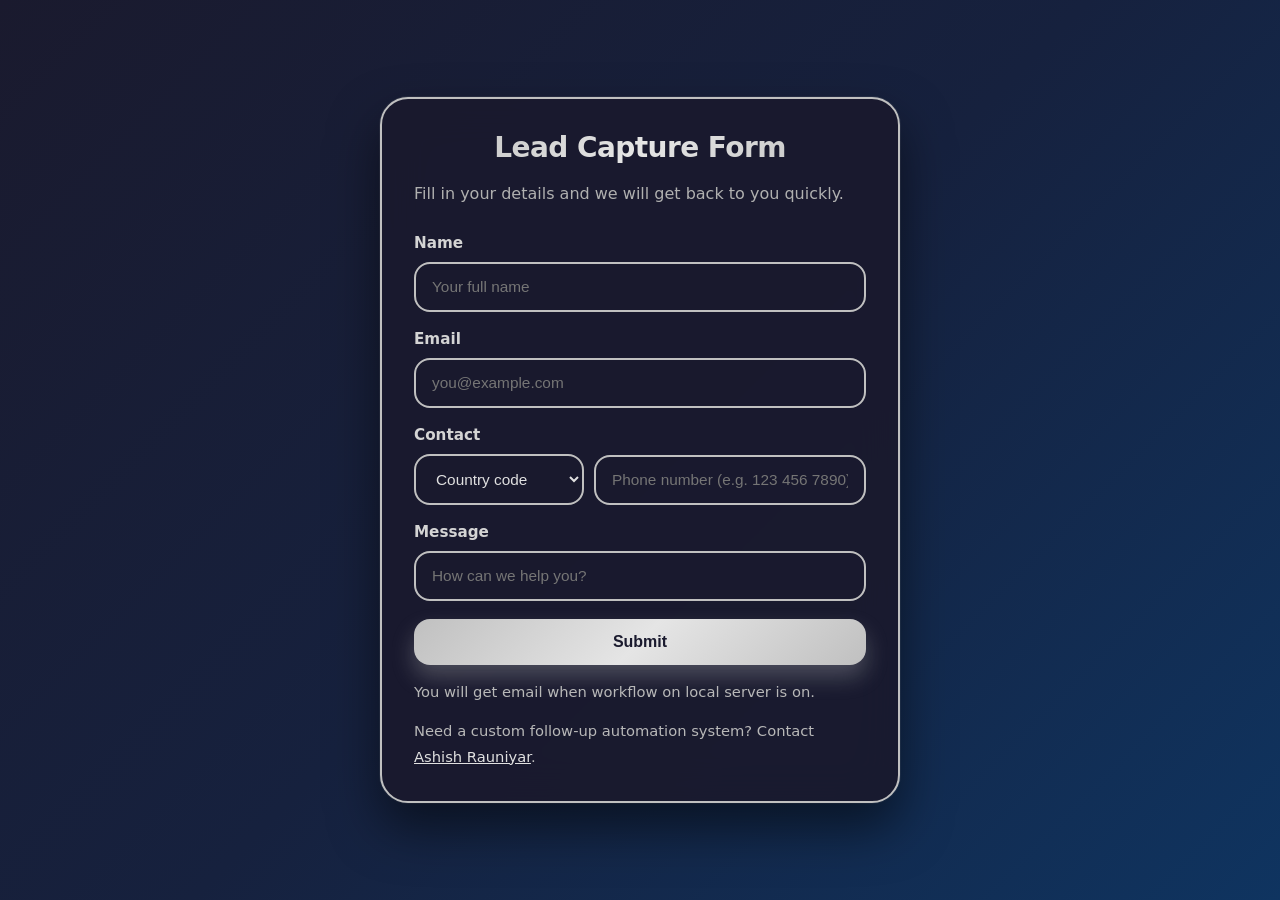
<file: index.html>
<!DOCTYPE html>
<!-- Lead Capture Form (responsive design with anti-spam protection) -->
<html lang="en">
<head>
  <meta charset="UTF-8">
  <meta name="viewport" content="width=device-width, initial-scale=1.0">
  <title>Lead Form</title>
  <link rel="stylesheet" href="lead-form.css">
</head>
<body>
  <main class="container">
    <h2>Lead Capture Form</h2>
    <p class="description">Fill in your details and we will get back to you quickly.</p>

    <form action=" https://folk-deuce-racing.ngrok-free.dev/webhook/lead-capture" method="POST" autocomplete="on">
      <div class="field">
        <label for="name">Name</label>
        <input id="name" type="text" name="name" placeholder="Your full name" required>
      </div>

      <div class="field">
        <label for="email">Email</label>
        <input id="email" type="email" name="email" placeholder="you@example.com" required>
      </div>

      <!-- Contact input group: country code + phone number -->
      <div class="field">
        <label for="contact">Contact</label>
        <div class="contact-group">
          <select id="country-code" name="country_code" required>
            <option value="" disabled selected hidden>Country code</option>
            <option value="+91">🇮🇳 +91 India</option>
            <option value="+93">🇦🇫 +93 Afghanistan</option>
            <option value="+355">🇦🇱 +355 Albania</option>
            <option value="+213">🇩🇿 +213 Algeria</option>
            <option value="+376">🇦🇩 +376 Andorra</option>
            <option value="+244">🇦🇴 +244 Angola</option>
            <option value="+1-268">🇦🇬 +1 Antigua and Barbuda</option>
            <option value="+54">🇦🇷 +54 Argentina</option>
            <option value="+374">🇦🇲 +374 Armenia</option>
            <option value="+297">🇦🇼 +297 Aruba</option>
            <option value="+61">🇦🇺 +61 Australia</option>
            <option value="+43">🇦🇹 +43 Austria</option>
            <option value="+994">🇦🇿 +994 Azerbaijan</option>
            <option value="+1-242">🇧🇸 +1 Bahamas</option>
            <option value="+973">🇧🇭 +973 Bahrain</option>
            <option value="+880">🇧🇩 +880 Bangladesh</option>
            <option value="+1-246">🇧🇧 +1 Barbados</option>
            <option value="+375">🇧🇾 +375 Belarus</option>
            <option value="+32">🇧🇪 +32 Belgium</option>
            <option value="+501">🇧🇿 +501 Belize</option>
            <option value="+229">🇧🇯 +229 Benin</option>
            <option value="+1-441">🇧🇲 +1 Bermuda</option>
            <option value="+975">🇧🇹 +975 Bhutan</option>
            <option value="+591">🇧🇴 +591 Bolivia</option>
            <option value="+599-7">🇧🇶 +599 Bonaire</option>
            <option value="+387">🇧🇦 +387 Bosnia and Herzegovina</option>
            <option value="+267">🇧🇼 +267 Botswana</option>
            <option value="+55">🇧🇷 +55 Brazil</option>
            <option value="+246">🇮🇴 +246 British Indian Ocean Territory</option>
            <option value="+1-284">🇻🇬 +1 British Virgin Islands</option>
            <option value="+673">🇧🇳 +673 Brunei</option>
            <option value="+359">🇧🇬 +359 Bulgaria</option>
            <option value="+226">🇧🇫 +226 Burkina Faso</option>
            <option value="+257">🇧🇮 +257 Burundi</option>
            <option value="+238">🇨🇻 +238 Cape Verde</option>
            <option value="+855">🇰🇭 +855 Cambodia</option>
            <option value="+237">🇨🇲 +237 Cameroon</option>
            <option value="+1">🇨🇦 +1 Canada</option>
            <option value="+1-345">🇰🇾 +1 Cayman Islands</option>
            <option value="+236">🇨🇫 +236 Central African Republic</option>
            <option value="+235">🇹🇩 +235 Chad</option>
            <option value="+56">🇨🇱 +56 Chile</option>
            <option value="+86">🇨🇳 +86 China</option>
            <option value="+61-89164">🇨🇽 +61 Christmas Island</option>
            <option value="+61-89162">🇨🇨 +61 Cocos Islands</option>
            <option value="+57">🇨🇴 +57 Colombia</option>
            <option value="+269">🇰🇲 +269 Comoros</option>
            <option value="+242">🇨🇬 +242 Congo</option>
            <option value="+243">🇨🇩 +243 Congo, Democratic Republic of the</option>
            <option value="+682">🇨🇰 +682 Cook Islands</option>
            <option value="+506">🇨🇷 +506 Costa Rica</option>
            <option value="+225">🇨🇮 +225 Ivory Coast</option>
            <option value="+385">🇭🇷 +385 Croatia</option>
            <option value="+53">🇨🇺 +53 Cuba</option>
            <option value="+599-9">🇨🇼 +599 Curaçao</option>
            <option value="+357">🇨🇾 +357 Cyprus</option>
            <option value="+420">🇨🇿 +420 Czech Republic</option>
            <option value="+45">🇩🇰 +45 Denmark</option>
            <option value="+253">🇩🇯 +253 Djibouti</option>
            <option value="+1-767">🇩🇲 +1 Dominica</option>
            <option value="+1-809">🇩🇴 +1 Dominican Republic</option>
            <option value="+670">🇹🇱 +670 East Timor</option>
            <option value="+593">🇪🇨 +593 Ecuador</option>
            <option value="+20">🇪🇬 +20 Egypt</option>
            <option value="+503">🇸🇻 +503 El Salvador</option>
            <option value="+240">🇬🇶 +240 Equatorial Guinea</option>
            <option value="+291">🇪🇷 +291 Eritrea</option>
            <option value="+372">🇪🇪 +372 Estonia</option>
            <option value="+268">🇸🇿 +268 Eswatini</option>
            <option value="+251">🇪🇹 +251 Ethiopia</option>
            <option value="+500">🇫🇰 +500 Falkland Islands</option>
            <option value="+298">🇫🇴 +298 Faroe Islands</option>
            <option value="+679">🇫🇯 +679 Fiji</option>
            <option value="+358">🇫🇮 +358 Finland</option>
            <option value="+33">🇫🇷 +33 France</option>
            <option value="+594">🇬🇫 +594 French Guiana</option>
            <option value="+689">🇵🇫 +689 French Polynesia</option>
            <option value="+241">🇬🇦 +241 Gabon</option>
            <option value="+220">🇬🇲 +220 Gambia</option>
            <option value="+995">🇬🇪 +995 Georgia</option>
            <option value="+49">🇩🇪 +49 Germany</option>
            <option value="+233">🇬🇭 +233 Ghana</option>
            <option value="+350">🇬🇮 +350 Gibraltar</option>
            <option value="+30">🇬🇷 +30 Greece</option>
            <option value="+299">🇬🇱 +299 Greenland</option>
            <option value="+1-473">🇬🇩 +1 Grenada</option>
            <option value="+590">🇬🇵 +590 Guadeloupe</option>
            <option value="+1-671">🇬🇺 +1 Guam</option>
            <option value="+502">🇬🇹 +502 Guatemala</option>
            <option value="+44-1481">🇬🇬 +44 Guernsey</option>
            <option value="+224">🇬🇳 +224 Guinea</option>
            <option value="+245">🇬🇼 +245 Guinea-Bissau</option>
            <option value="+592">🇬🇾 +592 Guyana</option>
            <option value="+509">🇭🇹 +509 Haiti</option>
            <option value="+504">🇭🇳 +504 Honduras</option>
            <option value="+852">🇭🇰 +852 Hong Kong</option>
            <option value="+36">🇭🇺 +36 Hungary</option>
            <option value="+354">🇮🇸 +354 Iceland</option>
            <option value="+62">🇮🇩 +62 Indonesia</option>
            <option value="+98">🇮🇷 +98 Iran</option>
            <option value="+964">🇮🇶 +964 Iraq</option>
            <option value="+353">🇮🇪 +353 Ireland</option>
            <option value="+44-1624">🇮🇲 +44 Isle of Man</option>
            <option value="+972">🇮🇱 +972 Israel</option>
            <option value="+39">🇮🇹 +39 Italy</option>
            <option value="+1-876">🇯🇲 +1 Jamaica</option>
            <option value="+81">🇯🇵 +81 Japan</option>
            <option value="+44-1534">🇯🇪 +44 Jersey</option>
            <option value="+962">🇯🇴 +962 Jordan</option>
            <option value="+7-6">🇰🇿 +7 Kazakhstan</option>
            <option value="+254">🇰🇪 +254 Kenya</option>
            <option value="+686">🇰🇮 +686 Kiribati</option>
            <option value="+850">🇰🇵 +850 Korea, North</option>
            <option value="+82">🇰🇷 +82 Korea, South</option>
            <option value="+383">🇽🇰 +383 Kosovo</option>
            <option value="+965">🇰🇼 +965 Kuwait</option>
            <option value="+996">🇰🇬 +996 Kyrgyzstan</option>
            <option value="+856">🇱🇦 +856 Laos</option>
            <option value="+371">🇱🇻 +371 Latvia</option>
            <option value="+961">🇱🇧 +961 Lebanon</option>
            <option value="+266">🇱🇸 +266 Lesotho</option>
            <option value="+231">🇱🇷 +231 Liberia</option>
            <option value="+218">🇱🇾 +218 Libya</option>
            <option value="+423">🇱🇮 +423 Liechtenstein</option>
            <option value="+370">🇱🇹 +370 Lithuania</option>
            <option value="+352">🇱🇺 +352 Luxembourg</option>
            <option value="+853">🇲🇴 +853 Macau</option>
            <option value="+261">🇲🇬 +261 Madagascar</option>
            <option value="+265">🇲🇼 +265 Malawi</option>
            <option value="+60">🇲🇾 +60 Malaysia</option>
            <option value="+960">🇲🇻 +960 Maldives</option>
            <option value="+223">🇲🇱 +223 Mali</option>
            <option value="+356">🇲🇹 +356 Malta</option>
            <option value="+692">🇲🇭 +692 Marshall Islands</option>
            <option value="+596">🇲🇶 +596 Martinique</option>
            <option value="+222">🇲🇷 +222 Mauritania</option>
            <option value="+230">🇲🇺 +230 Mauritius</option>
            <option value="+262-269">🇾🇹 +262 Mayotte</option>
            <option value="+52">🇲🇽 +52 Mexico</option>
            <option value="+691">🇫🇲 +691 Micronesia</option>
            <option value="+373">🇲🇩 +373 Moldova</option>
            <option value="+377">🇲🇨 +377 Monaco</option>
            <option value="+976">🇲🇳 +976 Mongolia</option>
            <option value="+382">🇲🇪 +382 Montenegro</option>
            <option value="+1-664">🇲🇸 +1 Montserrat</option>
            <option value="+212">🇲🇦 +212 Morocco</option>
            <option value="+258">🇲🇿 +258 Mozambique</option>
            <option value="+95">🇲🇲 +95 Myanmar</option>
            <option value="+264">🇳🇦 +264 Namibia</option>
            <option value="+674">🇳🇷 +674 Nauru</option>
            <option value="+977">🇳🇵 +977 Nepal</option>
            <option value="+31">🇳🇱 +31 Netherlands</option>
            <option value="+687">🇳🇨 +687 New Caledonia</option>
            <option value="+64">🇳🇿 +64 New Zealand</option>
            <option value="+505">🇳🇮 +505 Nicaragua</option>
            <option value="+227">🇳🇪 +227 Niger</option>
            <option value="+234">🇳🇬 +234 Nigeria</option>
            <option value="+683">🇳🇺 +683 Niue</option>
            <option value="+672-3">🇳🇫 +672 Norfolk Island</option>
            <option value="+389">🇲🇰 +389 North Macedonia</option>
            <option value="+1-670">🇲🇵 +1 Northern Mariana Islands</option>
            <option value="+47">🇳🇴 +47 Norway</option>
            <option value="+968">🇴🇲 +968 Oman</option>
            <option value="+92">🇵🇰 +92 Pakistan</option>
            <option value="+680">🇵🇼 +680 Palau</option>
            <option value="+970">🇵🇸 +970 Palestine</option>
            <option value="+507">🇵🇦 +507 Panama</option>
            <option value="+675">🇵🇬 +675 Papua New Guinea</option>
            <option value="+595">🇵🇾 +595 Paraguay</option>
            <option value="+51">🇵🇪 +51 Peru</option>
            <option value="+63">🇵🇭 +63 Philippines</option>
            <option value="+64">🇵🇳 +64 Pitcairn Islands</option>
            <option value="+48">🇵🇱 +48 Poland</option>
            <option value="+351">🇵🇹 +351 Portugal</option>
            <option value="+1-787">🇵🇷 +1 Puerto Rico</option>
            <option value="+974">🇶🇦 +974 Qatar</option>
            <option value="+262">🇷🇪 +262 Réunion</option>
            <option value="+40">🇷🇴 +40 Romania</option>
            <option value="+7">🇷🇺 +7 Russia</option>
            <option value="+250">🇷🇼 +250 Rwanda</option>
            <option value="+590">🇧🇱 +590 Saint Barthélemy</option>
            <option value="+290">🇸🇭 +290 Saint Helena</option>
            <option value="+1-869">🇰🇳 +1 Saint Kitts and Nevis</option>
            <option value="+1-758">🇱🇨 +1 Saint Lucia</option>
            <option value="+590">🇲🇫 +590 Saint Martin</option>
            <option value="+508">🇵🇲 +508 Saint Pierre and Miquelon</option>
            <option value="+1-784">🇻🇨 +1 Saint Vincent and the Grenadines</option>
            <option value="+685">🇼🇸 +685 Samoa</option>
            <option value="+378">🇸🇲 +378 San Marino</option>
            <option value="+239">🇸🇹 +239 São Tomé and Príncipe</option>
            <option value="+966">🇸🇦 +966 Saudi Arabia</option>
            <option value="+221">🇸🇳 +221 Senegal</option>
            <option value="+381">🇷🇸 +381 Serbia</option>
            <option value="+248">🇸🇨 +248 Seychelles</option>
            <option value="+232">🇸🇱 +232 Sierra Leone</option>
            <option value="+65">🇸🇬 +65 Singapore</option>
            <option value="+599-3">🇧🇶 +599 Sint Eustatius</option>
            <option value="+1-721">🇸🇽 +1 Sint Maarten</option>
            <option value="+421">🇸🇰 +421 Slovakia</option>
            <option value="+386">🇸🇮 +386 Slovenia</option>
            <option value="+677">🇸🇧 +677 Solomon Islands</option>
            <option value="+252">🇸🇴 +252 Somalia</option>
            <option value="+27">🇿🇦 +27 South Africa</option>
            <option value="+500">🇬🇸 +500 South Georgia and the South Sandwich Islands</option>
            <option value="+211">🇸🇸 +211 South Sudan</option>
            <option value="+34">🇪🇸 +34 Spain</option>
            <option value="+94">🇱🇰 +94 Sri Lanka</option>
            <option value="+249">🇸🇩 +249 Sudan</option>
            <option value="+597">🇸🇷 +597 Suriname</option>
            <option value="+46">🇸🇪 +46 Sweden</option>
            <option value="+41">🇨🇭 +41 Switzerland</option>
            <option value="+963">🇸🇾 +963 Syria</option>
            <option value="+886">🇹🇼 +886 Taiwan</option>
            <option value="+992">🇹🇯 +992 Tajikistan</option>
            <option value="+255">🇹🇿 +255 Tanzania</option>
            <option value="+66">🇹🇭 +66 Thailand</option>
            <option value="+228">🇹🇬 +228 Togo</option>
            <option value="+690">🇹🇰 +690 Tokelau</option>
            <option value="+676">🇹🇴 +676 Tonga</option>
            <option value="+1-868">🇹🇹 +1 Trinidad and Tobago</option>
            <option value="+216">🇹🇳 +216 Tunisia</option>
            <option value="+90">🇹🇷 +90 Turkey</option>
            <option value="+993">🇹🇲 +993 Turkmenistan</option>
            <option value="+1-649">🇹🇨 +1 Turks and Caicos Islands</option>
            <option value="+688">🇹🇻 +688 Tuvalu</option>
            <option value="+256">🇺🇬 +256 Uganda</option>
            <option value="+380">🇺🇦 +380 Ukraine</option>
            <option value="+971">🇦🇪 +971 United Arab Emirates</option>
            <option value="+44">🇬🇧 +44 United Kingdom</option>
            <option value="+1">🇺🇸 +1 United States</option>
            <option value="+598">🇺🇾 +598 Uruguay</option>
            <option value="+1-340">🇻🇮 +1 US Virgin Islands</option>
            <option value="+998">🇺🇿 +998 Uzbekistan</option>
            <option value="+678">🇻🇺 +678 Vanuatu</option>
            <option value="+39-06698">🇻🇦 +39 Vatican City</option>
            <option value="+58">🇻🇪 +58 Venezuela</option>
            <option value="+84">🇻🇳 +84 Vietnam</option>
            <option value="+681">🇼🇫 +681 Wallis and Futuna</option>
            <option value="+967">🇾🇪 +967 Yemen</option>
            <option value="+260">🇿🇲 +260 Zambia</option>
            <option value="+263">🇿🇼 +263 Zimbabwe</option>
          </select>
          <input id="contact" type="tel" name="contact" placeholder="Phone number (e.g. 123 456 7890)" required>
        </div>
      </div>

      <div class="field">
        <label for="message">Message</label>
        <input id="message" type="text" name="message" placeholder="How can we help you?">
      </div>

      <!-- Anti-spam honeypot field: real users will not fill this in -->
      <div class="hidden-field" aria-hidden="true">
        <label for="website" class="sr-only">Leave this field empty</label>
        <input id="website" type="text" name="website" autocomplete="off" tabindex="-1" />
      </div>
      <input type="hidden" id="form-start-time" name="form_start_time" value="">

      <button type="submit">Submit</button>
      <p class="note">You will get email when workflow on local server is on.</p>
      <p class="note">Need a custom follow-up automation system? Contact <a class="info-link" href="https://ashish6099.github.io/rauni.ai/" target="_blank" rel="noopener">Ashish Rauniyar</a>.</p>
    </form>

    <div id="thank-you-popup" class="popup-overlay" aria-hidden="true">
      <div class="popup-card" role="dialog" aria-modal="true" aria-labelledby="thank-you-title">
        <h3 id="thank-you-title">Thank you!</h3>
        <p>Check your email for confirmation. You will get email when workflow on local server is on.</p>
        <button id="close-popup" type="button">Close</button>
      </div>
    </div>

    <script src="lead-form.js" defer></script>
  </main>
</body>
</html>
</file>
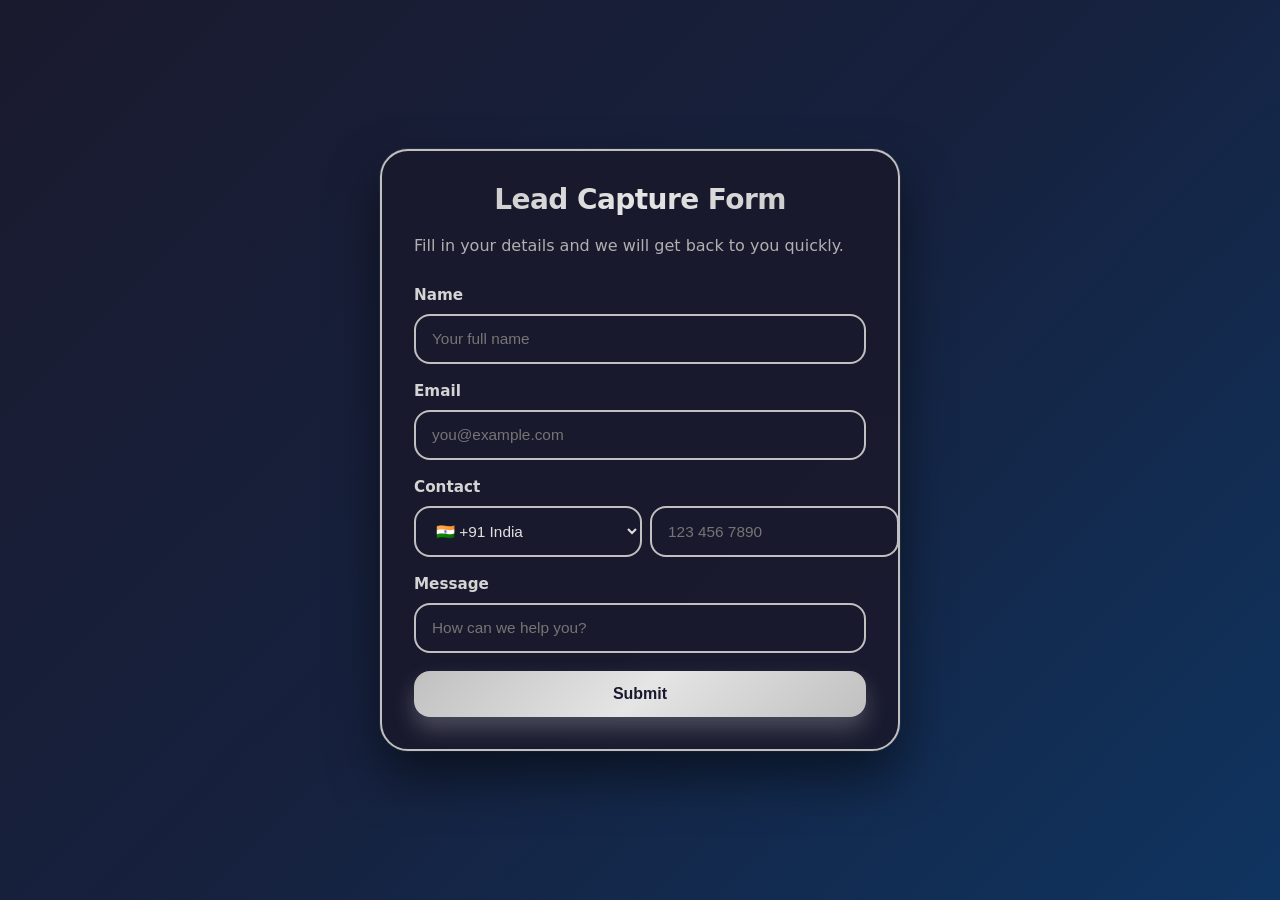
<file: lead-form.html>
<!DOCTYPE html>
<html lang="en">
<head>
  <meta charset="UTF-8">
  <meta name="viewport" content="width=device-width, initial-scale=1.0">
  <title>Lead Form</title>
  <style>
    :root {
      color-scheme: dark;
      font-family: Inter, system-ui, -apple-system, BlinkMacSystemFont, "Segoe UI", sans-serif;
      background: linear-gradient(135deg, #1a1a2e, #16213e, #0f3460);
      color: #e0e0e0;
    }

    * {
      box-sizing: border-box;
    }

    body {
      margin: 0;
      min-height: 100vh;
      display: grid;
      place-items: center;
      padding: 24px;
      background: linear-gradient(135deg, #1a1a2e, #16213e, #0f3460);
    }

    .container {
      width: min(520px, 100%);
      background: rgba(26, 26, 46, 0.95);
      backdrop-filter: blur(20px);
      border: 2px solid #C0C0C0;
      border-radius: 28px;
      padding: 32px;
      box-shadow: 0 25px 50px rgba(0, 0, 0, 0.5), 0 0 0 1px rgba(192, 192, 192, 0.1);
      animation: fadeInUp 0.6s ease-out;
    }

    h2 {
      margin: 0 0 16px;
      font-size: clamp(1.75rem, 2vw, 2.25rem);
      letter-spacing: -0.02em;
      color: #e0e0e0;
      background: linear-gradient(135deg, #C0C0C0, #E5E5E5, #C0C0C0);
      -webkit-background-clip: text;
      -webkit-text-fill-color: transparent;
      background-clip: text;
      text-align: center;
    }

    p.description {
      margin: 0 0 26px;
      line-height: 1.75;
      color: #b0b0b0;
    }

    .field {
      display: grid;
      gap: 10px;
      margin-bottom: 18px;
    }

    label {
      font-size: 0.95rem;
      font-weight: 600;
      color: #d4d4d4;
    }

    input {
      width: 100%;
      padding: 14px 16px;
      border: 2px solid #C0C0C0;
      border-radius: 16px;
      background: rgba(26, 26, 46, 0.8);
      color: #e0e0e0;
      font-size: 0.96rem;
      transition: border-color 0.2s ease, box-shadow 0.2s ease, background-color 0.2s ease;
    }

    .contact-group {
      display: flex;
      gap: 8px;
    }

    select {
      padding: 14px 16px;
      border: 2px solid #C0C0C0;
      border-radius: 16px;
      background: rgba(26, 26, 46, 0.8);
      color: #e0e0e0;
      font-size: 0.96rem;
      transition: border-color 0.2s ease, box-shadow 0.2s ease, background-color 0.2s ease;
      cursor: pointer;
      min-width: 120px;
    }

    select:focus {
      outline: none;
      border-color: #E5E5E5;
      background: rgba(26, 26, 46, 0.9);
      box-shadow: 0 0 0 4px rgba(192, 192, 192, 0.2);
    }

    button {
      width: 100%;
      padding: 14px 18px;
      border: none;
      border-radius: 16px;
      background: linear-gradient(135deg, #C0C0C0, #E5E5E5, #C0C0C0);
      color: #1a1a2e;
      font-size: 1rem;
      font-weight: 700;
      cursor: pointer;
      transition: transform 0.2s ease, box-shadow 0.2s ease, opacity 0.2s ease;
      box-shadow: 0 12px 22px rgba(192, 192, 192, 0.3);
    }

    button:hover {
      transform: translateY(-1px);
      opacity: 0.96;
      box-shadow: 0 16px 30px rgba(192, 192, 192, 0.3);
    }

    button:active {
      transform: translateY(0);
    }

    @keyframes fadeInUp {
      from {
        opacity: 0;
        transform: translateY(30px);
      }
      to {
        opacity: 1;
        transform: translateY(0);
      }
    }
  </style>
</head>
<body>
  <main class="container">
    <h2>Lead Capture Form</h2>
    <p class="description">Fill in your details and we will get back to you quickly.</p>

    <form action="https://folk-deuce-racing.ngrok-free.dev/webhook/lead-capture" method="POST" autocomplete="on">
      <div class="field">
        <label for="name">Name</label>
        <input id="name" type="text" name="name" placeholder="Your full name" required>
      </div>

      <div class="field">
        <label for="email">Email</label>
        <input id="email" type="email" name="email" placeholder="you@example.com" required>
      </div>

      <div class="field">
        <label for="contact">Contact</label>
        <div class="contact-group">
          <select id="country-code" name="country_code" required>
            <option value="+91">🇮🇳 +91 India</option>
            <option value="+93">🇦🇫 +93 Afghanistan</option>
            <option value="+355">🇦🇱 +355 Albania</option>
            <option value="+213">🇩🇿 +213 Algeria</option>
            <option value="+376">🇦🇩 +376 Andorra</option>
            <option value="+244">🇦🇴 +244 Angola</option>
            <option value="+1-268">🇦🇬 +1 Antigua and Barbuda</option>
            <option value="+54">🇦🇷 +54 Argentina</option>
            <option value="+374">🇦🇲 +374 Armenia</option>
            <option value="+297">🇦🇼 +297 Aruba</option>
            <option value="+61">🇦🇺 +61 Australia</option>
            <option value="+43">🇦🇹 +43 Austria</option>
            <option value="+994">🇦🇿 +994 Azerbaijan</option>
            <option value="+1-242">🇧🇸 +1 Bahamas</option>
            <option value="+973">🇧🇭 +973 Bahrain</option>
            <option value="+880">🇧🇩 +880 Bangladesh</option>
            <option value="+1-246">🇧🇧 +1 Barbados</option>
            <option value="+375">🇧🇾 +375 Belarus</option>
            <option value="+32">🇧🇪 +32 Belgium</option>
            <option value="+501">🇧🇿 +501 Belize</option>
            <option value="+229">🇧🇯 +229 Benin</option>
            <option value="+1-441">🇧🇲 +1 Bermuda</option>
            <option value="+975">🇧🇹 +975 Bhutan</option>
            <option value="+591">🇧🇴 +591 Bolivia</option>
            <option value="+599-7">🇧🇶 +599 Bonaire</option>
            <option value="+387">🇧🇦 +387 Bosnia and Herzegovina</option>
            <option value="+267">🇧🇼 +267 Botswana</option>
            <option value="+55">🇧🇷 +55 Brazil</option>
            <option value="+246">🇮🇴 +246 British Indian Ocean Territory</option>
            <option value="+1-284">🇻🇬 +1 British Virgin Islands</option>
            <option value="+673">🇧🇳 +673 Brunei</option>
            <option value="+359">🇧🇬 +359 Bulgaria</option>
            <option value="+226">🇧🇫 +226 Burkina Faso</option>
            <option value="+257">🇧🇮 +257 Burundi</option>
            <option value="+238">🇨🇻 +238 Cape Verde</option>
            <option value="+855">🇰🇭 +855 Cambodia</option>
            <option value="+237">🇨🇲 +237 Cameroon</option>
            <option value="+1">🇨🇦 +1 Canada</option>
            <option value="+1-345">🇰🇾 +1 Cayman Islands</option>
            <option value="+236">🇨🇫 +236 Central African Republic</option>
            <option value="+235">🇹🇩 +235 Chad</option>
            <option value="+56">🇨🇱 +56 Chile</option>
            <option value="+86">🇨🇳 +86 China</option>
            <option value="+61-89164">🇨🇽 +61 Christmas Island</option>
            <option value="+61-89162">🇨🇨 +61 Cocos Islands</option>
            <option value="+57">🇨🇴 +57 Colombia</option>
            <option value="+269">🇰🇲 +269 Comoros</option>
            <option value="+242">🇨🇬 +242 Congo</option>
            <option value="+243">🇨🇩 +243 Congo, Democratic Republic of the</option>
            <option value="+682">🇨🇰 +682 Cook Islands</option>
            <option value="+506">🇨🇷 +506 Costa Rica</option>
            <option value="+225">🇨🇮 +225 Ivory Coast</option>
            <option value="+385">🇭🇷 +385 Croatia</option>
            <option value="+53">🇨🇺 +53 Cuba</option>
            <option value="+599-9">🇨🇼 +599 Curaçao</option>
            <option value="+357">🇨🇾 +357 Cyprus</option>
            <option value="+420">🇨🇿 +420 Czech Republic</option>
            <option value="+45">🇩🇰 +45 Denmark</option>
            <option value="+253">🇩🇯 +253 Djibouti</option>
            <option value="+1-767">🇩🇲 +1 Dominica</option>
            <option value="+1-809">🇩🇴 +1 Dominican Republic</option>
            <option value="+670">🇹🇱 +670 East Timor</option>
            <option value="+593">🇪🇨 +593 Ecuador</option>
            <option value="+20">🇪🇬 +20 Egypt</option>
            <option value="+503">🇸🇻 +503 El Salvador</option>
            <option value="+240">🇬🇶 +240 Equatorial Guinea</option>
            <option value="+291">🇪🇷 +291 Eritrea</option>
            <option value="+372">🇪🇪 +372 Estonia</option>
            <option value="+268">🇸🇿 +268 Eswatini</option>
            <option value="+251">🇪🇹 +251 Ethiopia</option>
            <option value="+500">🇫🇰 +500 Falkland Islands</option>
            <option value="+298">🇫🇴 +298 Faroe Islands</option>
            <option value="+679">🇫🇯 +679 Fiji</option>
            <option value="+358">🇫🇮 +358 Finland</option>
            <option value="+33">🇫🇷 +33 France</option>
            <option value="+594">🇬🇫 +594 French Guiana</option>
            <option value="+689">🇵🇫 +689 French Polynesia</option>
            <option value="+241">🇬🇦 +241 Gabon</option>
            <option value="+220">🇬🇲 +220 Gambia</option>
            <option value="+995">🇬🇪 +995 Georgia</option>
            <option value="+49">🇩🇪 +49 Germany</option>
            <option value="+233">🇬🇭 +233 Ghana</option>
            <option value="+350">🇬🇮 +350 Gibraltar</option>
            <option value="+30">🇬🇷 +30 Greece</option>
            <option value="+299">🇬🇱 +299 Greenland</option>
            <option value="+1-473">🇬🇩 +1 Grenada</option>
            <option value="+590">🇬🇵 +590 Guadeloupe</option>
            <option value="+1-671">🇬🇺 +1 Guam</option>
            <option value="+502">🇬🇹 +502 Guatemala</option>
            <option value="+44-1481">🇬🇬 +44 Guernsey</option>
            <option value="+224">🇬🇳 +224 Guinea</option>
            <option value="+245">🇬🇼 +245 Guinea-Bissau</option>
            <option value="+592">🇬🇾 +592 Guyana</option>
            <option value="+509">🇭🇹 +509 Haiti</option>
            <option value="+504">🇭🇳 +504 Honduras</option>
            <option value="+852">🇭🇰 +852 Hong Kong</option>
            <option value="+36">🇭🇺 +36 Hungary</option>
            <option value="+354">🇮🇸 +354 Iceland</option>
            <option value="+62">🇮🇩 +62 Indonesia</option>
            <option value="+98">🇮🇷 +98 Iran</option>
            <option value="+964">🇮🇶 +964 Iraq</option>
            <option value="+353">🇮🇪 +353 Ireland</option>
            <option value="+44-1624">🇮🇲 +44 Isle of Man</option>
            <option value="+972">🇮🇱 +972 Israel</option>
            <option value="+39">🇮🇹 +39 Italy</option>
            <option value="+1-876">🇯🇲 +1 Jamaica</option>
            <option value="+81">🇯🇵 +81 Japan</option>
            <option value="+44-1534">🇯🇪 +44 Jersey</option>
            <option value="+962">🇯🇴 +962 Jordan</option>
            <option value="+7-6">🇰🇿 +7 Kazakhstan</option>
            <option value="+254">🇰🇪 +254 Kenya</option>
            <option value="+686">🇰🇮 +686 Kiribati</option>
            <option value="+850">🇰🇵 +850 Korea, North</option>
            <option value="+82">🇰🇷 +82 Korea, South</option>
            <option value="+383">🇽🇰 +383 Kosovo</option>
            <option value="+965">🇰🇼 +965 Kuwait</option>
            <option value="+996">🇰🇬 +996 Kyrgyzstan</option>
            <option value="+856">🇱🇦 +856 Laos</option>
            <option value="+371">🇱🇻 +371 Latvia</option>
            <option value="+961">🇱🇧 +961 Lebanon</option>
            <option value="+266">🇱🇸 +266 Lesotho</option>
            <option value="+231">🇱🇷 +231 Liberia</option>
            <option value="+218">🇱🇾 +218 Libya</option>
            <option value="+423">🇱🇮 +423 Liechtenstein</option>
            <option value="+370">🇱🇹 +370 Lithuania</option>
            <option value="+352">🇱🇺 +352 Luxembourg</option>
            <option value="+853">🇲🇴 +853 Macau</option>
            <option value="+261">🇲🇬 +261 Madagascar</option>
            <option value="+265">🇲🇼 +265 Malawi</option>
            <option value="+60">🇲🇾 +60 Malaysia</option>
            <option value="+960">🇲🇻 +960 Maldives</option>
            <option value="+223">🇲🇱 +223 Mali</option>
            <option value="+356">🇲🇹 +356 Malta</option>
            <option value="+692">🇲🇭 +692 Marshall Islands</option>
            <option value="+596">🇲🇶 +596 Martinique</option>
            <option value="+222">🇲🇷 +222 Mauritania</option>
            <option value="+230">🇲🇺 +230 Mauritius</option>
            <option value="+262-269">🇾🇹 +262 Mayotte</option>
            <option value="+52">🇲🇽 +52 Mexico</option>
            <option value="+691">🇫🇲 +691 Micronesia</option>
            <option value="+373">🇲🇩 +373 Moldova</option>
            <option value="+377">🇲🇨 +377 Monaco</option>
            <option value="+976">🇲🇳 +976 Mongolia</option>
            <option value="+382">🇲🇪 +382 Montenegro</option>
            <option value="+1-664">🇲🇸 +1 Montserrat</option>
            <option value="+212">🇲🇦 +212 Morocco</option>
            <option value="+258">🇲🇿 +258 Mozambique</option>
            <option value="+95">🇲🇲 +95 Myanmar</option>
            <option value="+264">🇳🇦 +264 Namibia</option>
            <option value="+674">🇳🇷 +674 Nauru</option>
            <option value="+977">🇳🇵 +977 Nepal</option>
            <option value="+31">🇳🇱 +31 Netherlands</option>
            <option value="+687">🇳🇨 +687 New Caledonia</option>
            <option value="+64">🇳🇿 +64 New Zealand</option>
            <option value="+505">🇳🇮 +505 Nicaragua</option>
            <option value="+227">🇳🇪 +227 Niger</option>
            <option value="+234">🇳🇬 +234 Nigeria</option>
            <option value="+683">🇳🇺 +683 Niue</option>
            <option value="+672-3">🇳🇫 +672 Norfolk Island</option>
            <option value="+389">🇲🇰 +389 North Macedonia</option>
            <option value="+1-670">🇲🇵 +1 Northern Mariana Islands</option>
            <option value="+47">🇳🇴 +47 Norway</option>
            <option value="+968">🇴🇲 +968 Oman</option>
            <option value="+92">🇵🇰 +92 Pakistan</option>
            <option value="+680">🇵🇼 +680 Palau</option>
            <option value="+970">🇵🇸 +970 Palestine</option>
            <option value="+507">🇵🇦 +507 Panama</option>
            <option value="+675">🇵🇬 +675 Papua New Guinea</option>
            <option value="+595">🇵🇾 +595 Paraguay</option>
            <option value="+51">🇵🇪 +51 Peru</option>
            <option value="+63">🇵🇭 +63 Philippines</option>
            <option value="+64">🇵🇳 +64 Pitcairn Islands</option>
            <option value="+48">🇵🇱 +48 Poland</option>
            <option value="+351">🇵🇹 +351 Portugal</option>
            <option value="+1-787">🇵🇷 +1 Puerto Rico</option>
            <option value="+974">🇶🇦 +974 Qatar</option>
            <option value="+262">🇷🇪 +262 Réunion</option>
            <option value="+40">🇷🇴 +40 Romania</option>
            <option value="+7">🇷🇺 +7 Russia</option>
            <option value="+250">🇷🇼 +250 Rwanda</option>
            <option value="+590">🇧🇱 +590 Saint Barthélemy</option>
            <option value="+290">🇸🇭 +290 Saint Helena</option>
            <option value="+1-869">🇰🇳 +1 Saint Kitts and Nevis</option>
            <option value="+1-758">🇱🇨 +1 Saint Lucia</option>
            <option value="+590">🇲🇫 +590 Saint Martin</option>
            <option value="+508">🇵🇲 +508 Saint Pierre and Miquelon</option>
            <option value="+1-784">🇻🇨 +1 Saint Vincent and the Grenadines</option>
            <option value="+685">🇼🇸 +685 Samoa</option>
            <option value="+378">🇸🇲 +378 San Marino</option>
            <option value="+239">🇸🇹 +239 São Tomé and Príncipe</option>
            <option value="+966">🇸🇦 +966 Saudi Arabia</option>
            <option value="+221">🇸🇳 +221 Senegal</option>
            <option value="+381">🇷🇸 +381 Serbia</option>
            <option value="+248">🇸🇨 +248 Seychelles</option>
            <option value="+232">🇸🇱 +232 Sierra Leone</option>
            <option value="+65">🇸🇬 +65 Singapore</option>
            <option value="+599-3">🇧🇶 +599 Sint Eustatius</option>
            <option value="+1-721">🇸🇽 +1 Sint Maarten</option>
            <option value="+421">🇸🇰 +421 Slovakia</option>
            <option value="+386">🇸🇮 +386 Slovenia</option>
            <option value="+677">🇸🇧 +677 Solomon Islands</option>
            <option value="+252">🇸🇴 +252 Somalia</option>
            <option value="+27">🇿🇦 +27 South Africa</option>
            <option value="+500">🇬🇸 +500 South Georgia and the South Sandwich Islands</option>
            <option value="+211">🇸🇸 +211 South Sudan</option>
            <option value="+34">🇪🇸 +34 Spain</option>
            <option value="+94">🇱🇰 +94 Sri Lanka</option>
            <option value="+249">🇸🇩 +249 Sudan</option>
            <option value="+597">🇸🇷 +597 Suriname</option>
            <option value="+46">🇸🇪 +46 Sweden</option>
            <option value="+41">🇨🇭 +41 Switzerland</option>
            <option value="+963">🇸🇾 +963 Syria</option>
            <option value="+886">🇹🇼 +886 Taiwan</option>
            <option value="+992">🇹🇯 +992 Tajikistan</option>
            <option value="+255">🇹🇿 +255 Tanzania</option>
            <option value="+66">🇹🇭 +66 Thailand</option>
            <option value="+228">🇹🇬 +228 Togo</option>
            <option value="+690">🇹🇰 +690 Tokelau</option>
            <option value="+676">🇹🇴 +676 Tonga</option>
            <option value="+1-868">🇹🇹 +1 Trinidad and Tobago</option>
            <option value="+216">🇹🇳 +216 Tunisia</option>
            <option value="+90">🇹🇷 +90 Turkey</option>
            <option value="+993">🇹🇲 +993 Turkmenistan</option>
            <option value="+1-649">🇹🇨 +1 Turks and Caicos Islands</option>
            <option value="+688">🇹🇻 +688 Tuvalu</option>
            <option value="+256">🇺🇬 +256 Uganda</option>
            <option value="+380">🇺🇦 +380 Ukraine</option>
            <option value="+971">🇦🇪 +971 United Arab Emirates</option>
            <option value="+44">🇬🇧 +44 United Kingdom</option>
            <option value="+1">🇺🇸 +1 United States</option>
            <option value="+598">🇺🇾 +598 Uruguay</option>
            <option value="+1-340">🇻🇮 +1 US Virgin Islands</option>
            <option value="+998">🇺🇿 +998 Uzbekistan</option>
            <option value="+678">🇻🇺 +678 Vanuatu</option>
            <option value="+39-06698">🇻🇦 +39 Vatican City</option>
            <option value="+58">🇻🇪 +58 Venezuela</option>
            <option value="+84">🇻🇳 +84 Vietnam</option>
            <option value="+681">🇼🇫 +681 Wallis and Futuna</option>
            <option value="+967">🇾🇪 +967 Yemen</option>
            <option value="+260">🇿🇲 +260 Zambia</option>
            <option value="+263">🇿🇼 +263 Zimbabwe</option>
          </select>
          <input id="contact" type="tel" name="contact" placeholder="123 456 7890" required>
        </div>
      </div>

      <div class="field">
        <label for="message">Message</label>
        <input id="message" type="text" name="message" placeholder="How can we help you?">
      </div>

      <button type="submit">Submit</button>
    </form>
  </main>
</body>
</html>
</file>
<file: lead-form.css>
:root {
  color-scheme: dark;
  font-family: Inter, system-ui, -apple-system, BlinkMacSystemFont, "Segoe UI", sans-serif;
  background: linear-gradient(135deg, #1a1a2e, #16213e, #0f3460);
  color: #e0e0e0;
}

* {
  box-sizing: border-box;
}

body {
  margin: 0;
  min-height: 100vh;
  display: grid;
  place-items: center;
  padding: 24px;
  background: linear-gradient(135deg, #1a1a2e, #16213e, #0f3460);
}

.container {
  width: min(520px, 100%);
  background: rgba(26, 26, 46, 0.95);
  backdrop-filter: blur(20px);
  border: 2px solid #C0C0C0;
  border-radius: 28px;
  padding: 32px;
  box-shadow: 0 25px 50px rgba(0, 0, 0, 0.5), 0 0 0 1px rgba(192, 192, 192, 0.1);
  animation: fadeInUp 0.6s ease-out;
}

h2 {
  margin: 0 0 16px;
  font-size: clamp(1.75rem, 2vw, 2.25rem);
  letter-spacing: -0.02em;
  color: #e0e0e0;
  background: linear-gradient(135deg, #C0C0C0, #E5E5E5, #C0C0C0);
  -webkit-background-clip: text;
  -webkit-text-fill-color: transparent;
  background-clip: text;
  text-align: center;
}

p.description {
  margin: 0 0 26px;
  line-height: 1.75;
  color: #b0b0b0;
}

.field {
  display: grid;
  gap: 10px;
  margin-bottom: 18px;
}

label {
  font-size: 0.95rem;
  font-weight: 600;
  color: #d4d4d4;
}

input {
  width: 100%;
  padding: 14px 16px;
  border: 2px solid #C0C0C0;
  border-radius: 16px;
  background: rgba(26, 26, 46, 0.8);
  color: #e0e0e0;
  font-size: 0.96rem;
  transition: border-color 0.2s ease, box-shadow 0.2s ease, background-color 0.2s ease;
}

.contact-group {
  display: grid;
  gap: 10px;
  grid-template-columns: minmax(120px, 170px) 1fr;
  grid-template-areas: "code phone";
  align-items: center;
  width: 100%;
}

#country-code {
  grid-area: code;
  width: 100%;
  min-width: 0;
}

#contact {
  grid-area: phone;
  width: 100%;
  min-width: 0;
}

select,
input {
  width: 100%;
}

.sr-only {
  position: absolute;
  width: 1px;
  height: 1px;
  padding: 0;
  margin: -1px;
  overflow: hidden;
  clip: rect(0, 0, 0, 0);
  white-space: nowrap;
  border: 0;
}

.hidden-field {
  position: absolute;
  left: -9999px;
  top: -9999px;
  width: 1px;
  height: 1px;
  overflow: hidden;
  opacity: 0;
  pointer-events: none;
}

button[type="submit"]:disabled {
  opacity: 0.6;
  cursor: not-allowed;
}

select {
  padding: 14px 16px;
  border: 2px solid #C0C0C0;
  border-radius: 16px;
  background: rgba(26, 26, 46, 0.8);
  color: #e0e0e0;
  font-size: 0.96rem;
  transition: border-color 0.2s ease, box-shadow 0.2s ease, background-color 0.2s ease;
  cursor: pointer;
  min-width: 120px;
}

.note {
  margin: 14px 0 0;
  font-size: 0.92rem;
  color: #b8b8b8;
  line-height: 1.7;
}

.info-link {
  color: #e0e0e0;
  text-decoration: underline;
}

.popup-overlay {
  position: fixed;
  inset: 0;
  display: none;
  align-items: center;
  justify-content: center;
  background: rgba(0, 0, 0, 0.7);
  z-index: 999;
  padding: 20px;
}

.popup-overlay.show {
  display: flex;
}

.popup-card {
  width: min(420px, 100%);
  background: rgba(18, 18, 38, 0.98);
  border: 1px solid rgba(192, 192, 192, 0.15);
  border-radius: 24px;
  padding: 28px;
  text-align: center;
  box-shadow: 0 20px 40px rgba(0, 0, 0, 0.35);
}

.popup-card h3 {
  margin: 0 0 10px;
  font-size: 1.65rem;
  color: #f8f8f8;
}

.popup-card p {
  margin: 0 0 22px;
  color: #d0d0d0;
  line-height: 1.7;
}

.popup-card button {
  width: auto;
  min-width: 140px;
  padding: 12px 20px;
}

select:focus {
  outline: none;
  border-color: #E5E5E5;
  background: rgba(26, 26, 46, 0.9);
  box-shadow: 0 0 0 4px rgba(192, 192, 192, 0.2);
}

button {
  width: 100%;
  padding: 14px 18px;
  border: none;
  border-radius: 16px;
  background: linear-gradient(135deg, #C0C0C0, #E5E5E5, #C0C0C0);
  color: #1a1a2e;
  font-size: 1rem;
  font-weight: 700;
  cursor: pointer;
  transition: transform 0.2s ease, box-shadow 0.2s ease, opacity 0.2s ease;
  box-shadow: 0 12px 22px rgba(192, 192, 192, 0.3);
}

button:hover {
  transform: translateY(-1px);
  opacity: 0.96;
  box-shadow: 0 16px 30px rgba(192, 192, 192, 0.3);
}

button:active {
  transform: translateY(0);
}

@media (max-width: 520px) {
  .container {
    padding: 24px 18px;
  }

  .contact-group {
    grid-template-columns: 1fr;
    grid-template-areas:
      "code"
      "phone";
  }

  #country-code,
  #contact {
    max-width: 100%;
  }
}

@keyframes fadeInUp {
  from {
    opacity: 0;
    transform: translateY(30px);
  }
  to {
    opacity: 1;
    transform: translateY(0);
  }
}
</file>
